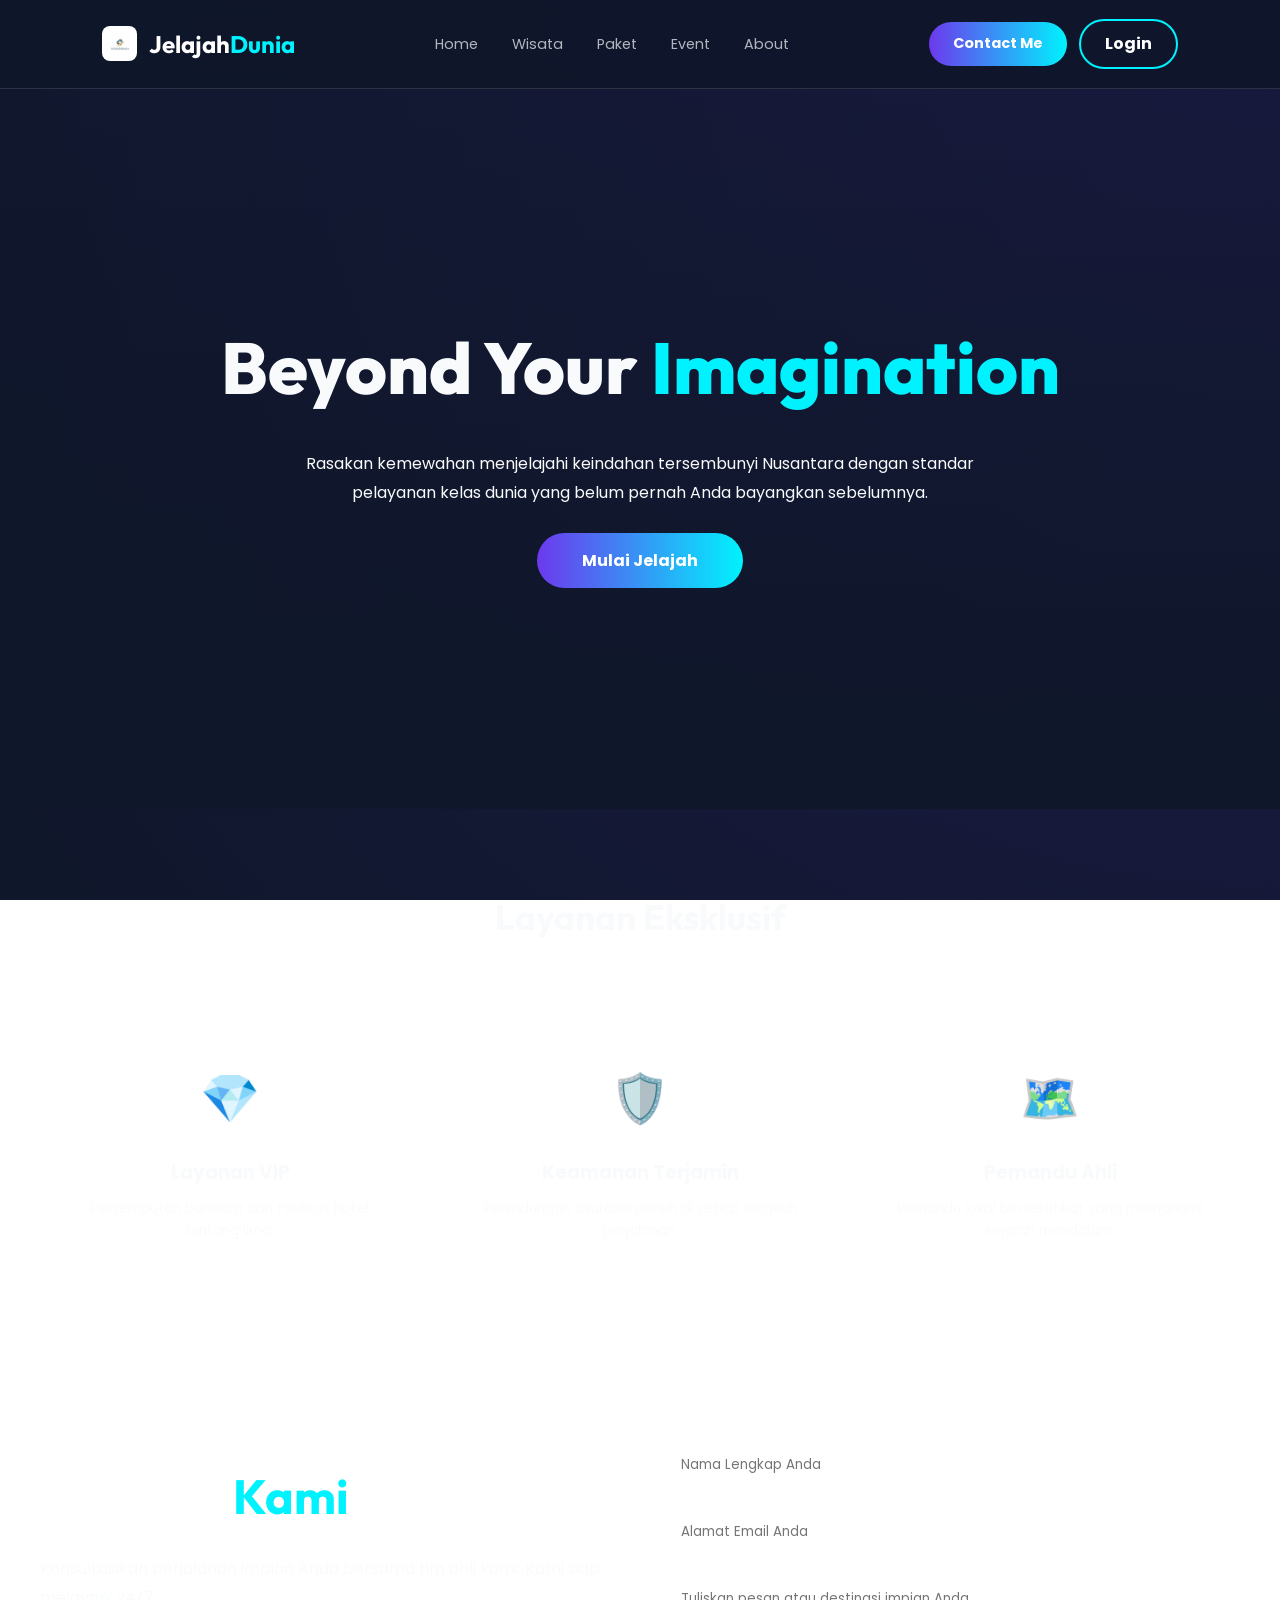
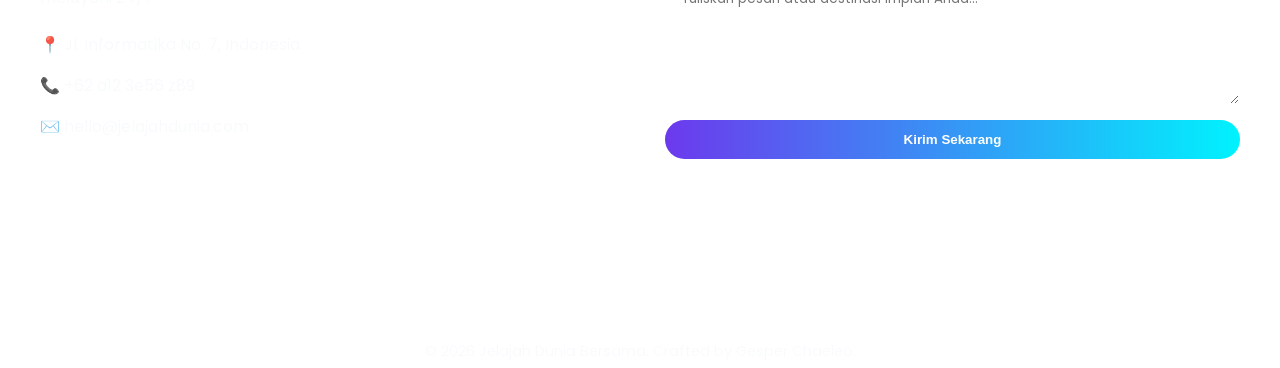
<file: index.html>
<!DOCTYPE html>
<html lang="id">
<head>
    <meta charset="UTF-8">
    <meta name="viewport" content="width=device-width, initial-scale=1.0">
    <title>Redirecting...</title>
    <meta http-equiv="refresh" content="0; url=home.html">
</head>
<body>
</body>
</html>
</file>
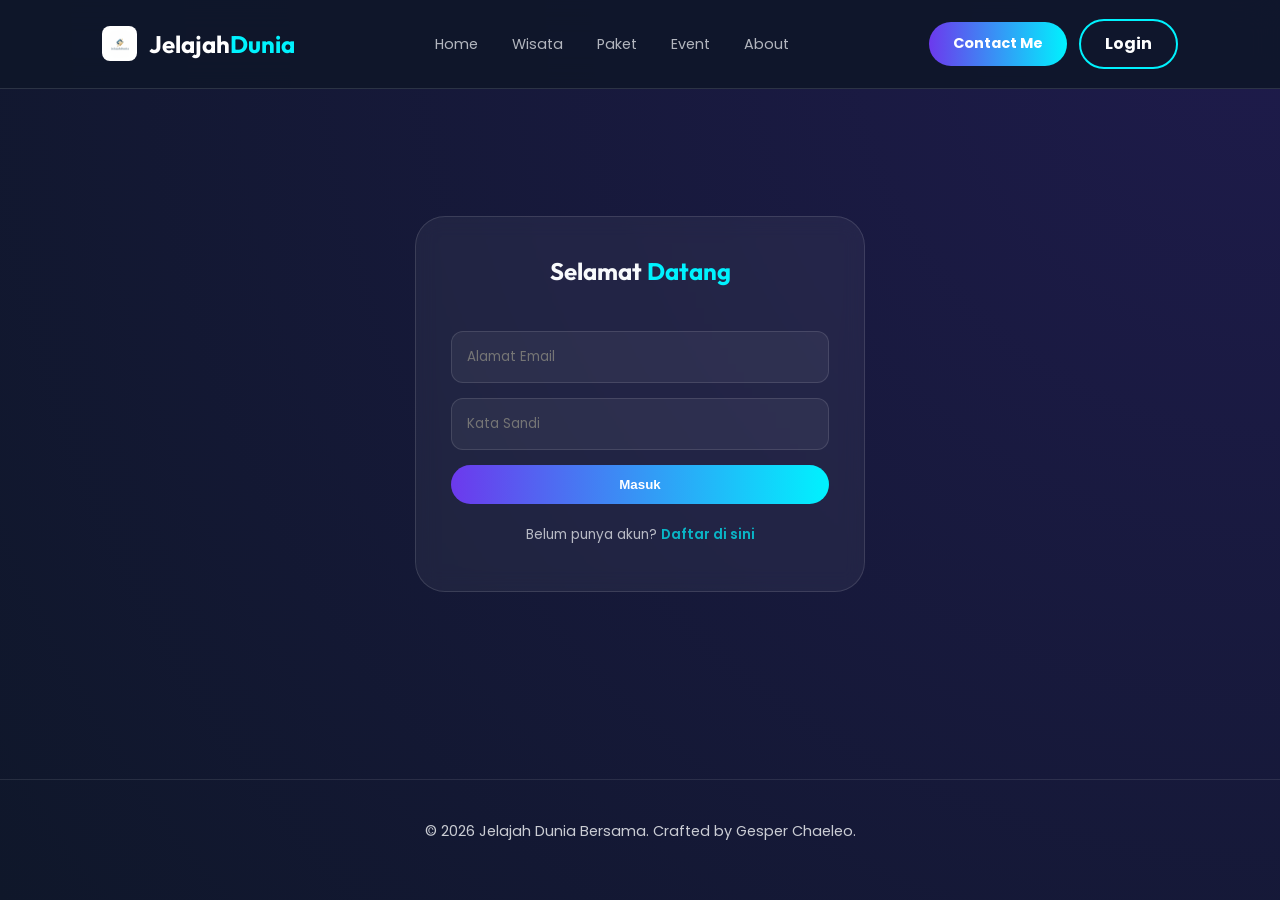
<file: auth.html>
<!DOCTYPE html>
<html lang="id">

<head>
    <meta charset="UTF-8">
    <meta name="viewport" content="width=device-width, initial-scale=1.0">
    <title>Masuk / Daftar | Jelajah Dunia</title>
    <link rel="stylesheet" href="style.css">
    <link rel="icon" type="image/png" href="favicon.png">
</head>

<body>
    <header class="navbar">
        <a href="home.html" class="logo">
            <div class="logo-frame"><img src="favicon.png" alt="Logo" class="logo-img"></div>
            <span class="brand-name">Jelajah<span>Dunia</span></span>
        </a>
        <nav>
            <a href="home.html">Home</a>
            <a href="wisata.html">Wisata</a>
            <a href="paket.html">Paket</a>
            <a href="event.html">Event</a>
            <a href="about.html">About</a>
        </nav>
        <div class="navbar-actions">
            <a href="about.html" class="btn-premium" style="padding: 10px 24px; font-size: 0.9rem;">Contact Me</a>
            <div id="auth-area">
                <a href="auth.html" class="btn-outline">Login</a>
            </div>
        </div>
    </header>

    <main class="container py-80"
        style="display: flex; justify-content: center; align-items: center; min-height: 70vh;">
        <div class="card-v2 card-padding" style="max-width: 450px; width: 100%;">

            <div id="login-box">
                <h2 class="font-outfit text-center mb-40">Selamat <span class="text-accent">Datang</span></h2>
                <form id="login-form" class="contact-form">
                    <input type="email" id="login-email" placeholder="Alamat Email" required>
                    <input type="password" id="login-password" placeholder="Kata Sandi" required>
                    <button type="submit" class="btn-premium w-100">Masuk</button>
                </form>
                <p class="small-text text-center" style="margin-top: 20px;">
                    Belum punya akun? <a href="#" id="to-register" class="text-accent"
                        style="text-decoration: none; font-weight: 600;">Daftar di sini</a>
                </p>
            </div>

            <div id="register-box" style="display: none;">
                <h2 class="font-outfit text-center mb-40">Buat <span class="text-accent">Akun</span></h2>
                <form id="register-form" class="contact-form">
                    <input type="text" id="reg-username" placeholder="Nama Lengkap" required>
                    <input type="email" id="reg-email" placeholder="Alamat Email" required>
                    <input type="password" id="reg-password" placeholder="Kata Sandi Baru" required>
                    <button type="submit" class="btn-premium w-100">Daftar Sekarang</button>
                </form>
                <p class="small-text text-center" style="margin-top: 20px;">
                    Sudah punya akun? <a href="#" id="to-login" class="text-accent"
                        style="text-decoration: none; font-weight: 600;">Masuk di sini</a>
                </p>
            </div>

        </div>
    </main>

    <button id="btn-top" class="back-to-top">⬆</button>
    <script src="https://code.jquery.com/jquery-3.6.0.min.js"></script>
    <script src="script.js"></script>

    <footer>© 2026 Jelajah Dunia Bersama. Crafted by Gesper Chaeleo.</footer>

    <script src="auth.js"></script>
</body>

</html>
</file>
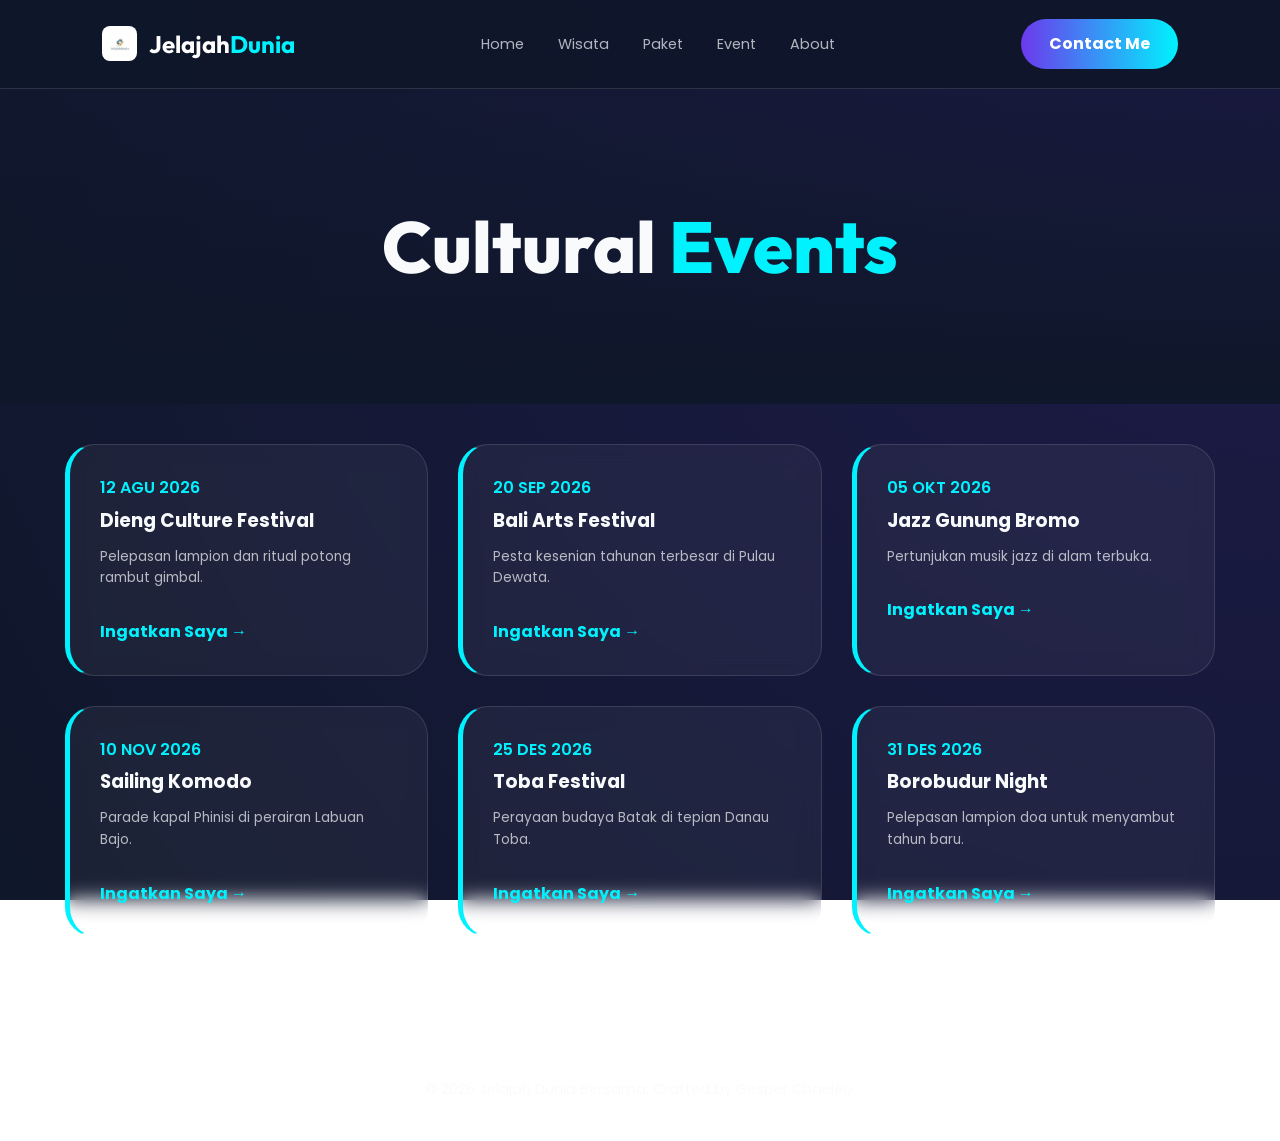
<file: Event.html>
<!DOCTYPE html>
<html lang="id">
<head>
    <meta charset="UTF-8">
    <meta name="viewport" content="width=device-width, initial-scale=1.0">
    <title>Event | Jelajah Dunia</title>
    <link rel="stylesheet" href="style.css">
</head>
<body>
    <header class="navbar">
        <a href="home.html" class="logo">
            <div class="logo-frame"><img src="favicon.png" alt="Logo" class="logo-img"></div>
            <span class="brand-name">Jelajah<span>Dunia</span></span>
        </a>
        <nav>
            <a href="home.html">Home</a>
            <a href="wisata.html">Wisata</a>
            <a href="paket.html">Paket</a>
            <a href="event.html">Event</a>
            <a href="about.html">About</a>
        </nav>
        <a href="about.html" class="btn-premium">Contact Me</a>
    </header>

    <main>
        <section class="hero-page hero-xs" style="background-image: url('https://images.unsplash.com/photo-1492684223066-81342ee5ff30?q=80&w=2000');">
            <div class="hero-content">
                <h1>Cultural <span>Events</span></h1>
            </div>
        </section>

        <section class="container">
            <div class="grid-standard">
                <div class="card-v2 card-event">
                    <h4 class="event-date">12 AGU 2026</h4>
                    <h3>Dieng Culture Festival</h3>
                    <p class="small-text">Pelepasan lampion dan ritual potong rambut gimbal.</p>
                    <div class="event-link">Ingatkan Saya &rarr;</div>
                </div>
                <div class="card-v2 card-event">
                    <h4 class="event-date">20 SEP 2026</h4>
                    <h3>Bali Arts Festival</h3>
                    <p class="small-text">Pesta kesenian tahunan terbesar di Pulau Dewata.</p>
                    <div class="event-link">Ingatkan Saya &rarr;</div>
                </div>
                <div class="card-v2 card-event">
                    <h4 class="event-date">05 OKT 2026</h4>
                    <h3>Jazz Gunung Bromo</h3>
                    <p class="small-text">Pertunjukan musik jazz di alam terbuka.</p>
                    <div class="event-link">Ingatkan Saya &rarr;</div>
                </div>
                <div class="card-v2 card-event">
                    <h4 class="event-date">10 NOV 2026</h4>
                    <h3>Sailing Komodo</h3>
                    <p class="small-text">Parade kapal Phinisi di perairan Labuan Bajo.</p>
                    <div class="event-link">Ingatkan Saya &rarr;</div>
                </div>
                <div class="card-v2 card-event">
                    <h4 class="event-date">25 DES 2026</h4>
                    <h3>Toba Festival</h3>
                    <p class="small-text">Perayaan budaya Batak di tepian Danau Toba.</p>
                    <div class="event-link">Ingatkan Saya &rarr;</div>
                </div>
                <div class="card-v2 card-event">
                    <h4 class="event-date">31 DES 2026</h4>
                    <h3>Borobudur Night</h3>
                    <p class="small-text">Pelepasan lampion doa untuk menyambut tahun baru.</p>
                    <div class="event-link">Ingatkan Saya &rarr;</div>
                </div>
            </div>
        </section>
    </main>

    <footer>© 2026 Jelajah Dunia Bersama. Crafted by Gesper Chaeleo.</footer>
</body>
</html>
</file>
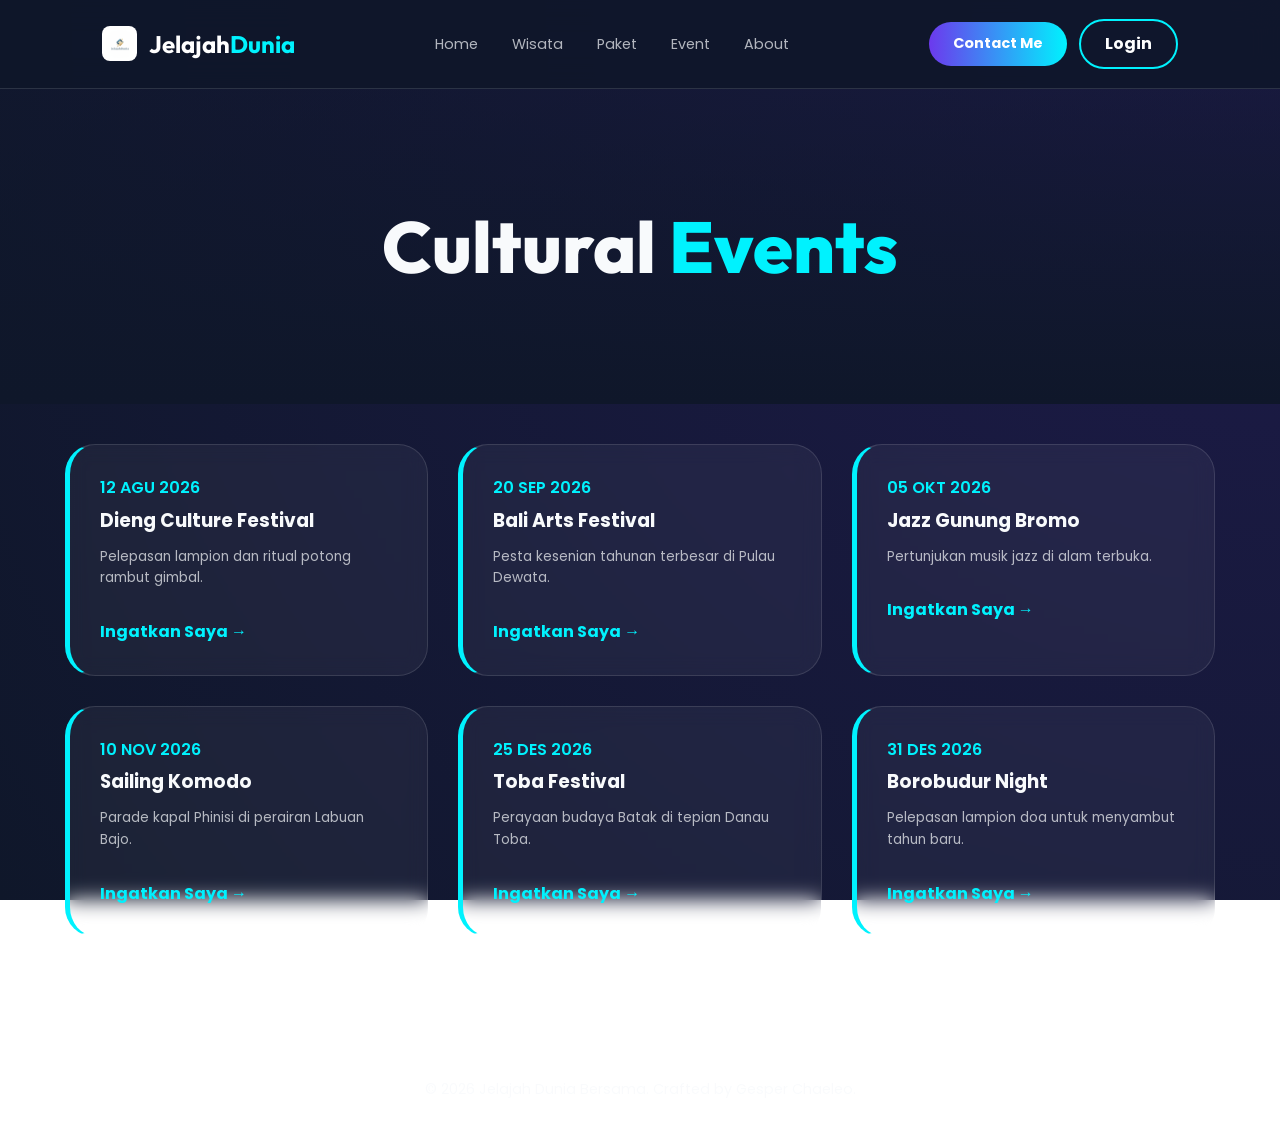
<file: event.html>
<!DOCTYPE html>
<html lang="id">

<head>
    <meta charset="UTF-8">
    <meta name="viewport" content="width=device-width, initial-scale=1.0">
    <title>Event | Jelajah Dunia</title>
    <link rel="stylesheet" href="style.css">
</head>

<body>
    <header class="navbar">
        <a href="home.html" class="logo">
            <div class="logo-frame"><img src="favicon.png" alt="Logo" class="logo-img"></div>
            <span class="brand-name">Jelajah<span>Dunia</span></span>
        </a>
        <nav>
            <a href="home.html">Home</a>
            <a href="wisata.html">Wisata</a>
            <a href="paket.html">Paket</a>
            <a href="event.html">Event</a>
            <a href="about.html">About</a>
        </nav>

        <div class="navbar-actions">
            <a href="about.html" class="btn-premium" style="padding: 10px 24px; font-size: 0.9rem;">Contact Me</a>
            <div id="auth-area">
                <a href="auth.html" class="btn-outline">Login</a>
            </div>
        </div>
    </header>

    <main>
        <section class="hero-page hero-xs"
            style="background-image: url('https://images.unsplash.com/photo-1492684223066-81342ee5ff30?q=80&w=2000');">
            <div class="hero-content">
                <h1>Cultural <span>Events</span></h1>
            </div>
        </section>

        <section class="container">
            <div class="grid-standard">
                <div class="card-v2 card-event">
                    <h4 class="event-date">12 AGU 2026</h4>
                    <h3>Dieng Culture Festival</h3>
                    <p class="small-text">Pelepasan lampion dan ritual potong rambut gimbal.</p>
                    <div class="event-link">Ingatkan Saya &rarr;</div>
                </div>
                <div class="card-v2 card-event">
                    <h4 class="event-date">20 SEP 2026</h4>
                    <h3>Bali Arts Festival</h3>
                    <p class="small-text">Pesta kesenian tahunan terbesar di Pulau Dewata.</p>
                    <div class="event-link">Ingatkan Saya &rarr;</div>
                </div>
                <div class="card-v2 card-event">
                    <h4 class="event-date">05 OKT 2026</h4>
                    <h3>Jazz Gunung Bromo</h3>
                    <p class="small-text">Pertunjukan musik jazz di alam terbuka.</p>
                    <div class="event-link">Ingatkan Saya &rarr;</div>
                </div>
                <div class="card-v2 card-event">
                    <h4 class="event-date">10 NOV 2026</h4>
                    <h3>Sailing Komodo</h3>
                    <p class="small-text">Parade kapal Phinisi di perairan Labuan Bajo.</p>
                    <div class="event-link">Ingatkan Saya &rarr;</div>
                </div>
                <div class="card-v2 card-event">
                    <h4 class="event-date">25 DES 2026</h4>
                    <h3>Toba Festival</h3>
                    <p class="small-text">Perayaan budaya Batak di tepian Danau Toba.</p>
                    <div class="event-link">Ingatkan Saya &rarr;</div>
                </div>
                <div class="card-v2 card-event">
                    <h4 class="event-date">31 DES 2026</h4>
                    <h3>Borobudur Night</h3>
                    <p class="small-text">Pelepasan lampion doa untuk menyambut tahun baru.</p>
                    <div class="event-link">Ingatkan Saya &rarr;</div>
                </div>
            </div>
        </section>
    </main>

    <button id="btn-top" class="back-to-top">⬆</button>

    <script src="https://code.jquery.com/jquery-3.6.0.min.js"></script>
    <script src="script.js"></script>

    <footer>© 2026 Jelajah Dunia Bersama. Crafted by Gesper Chaeleo.</footer>
</body>

</html>
</file>
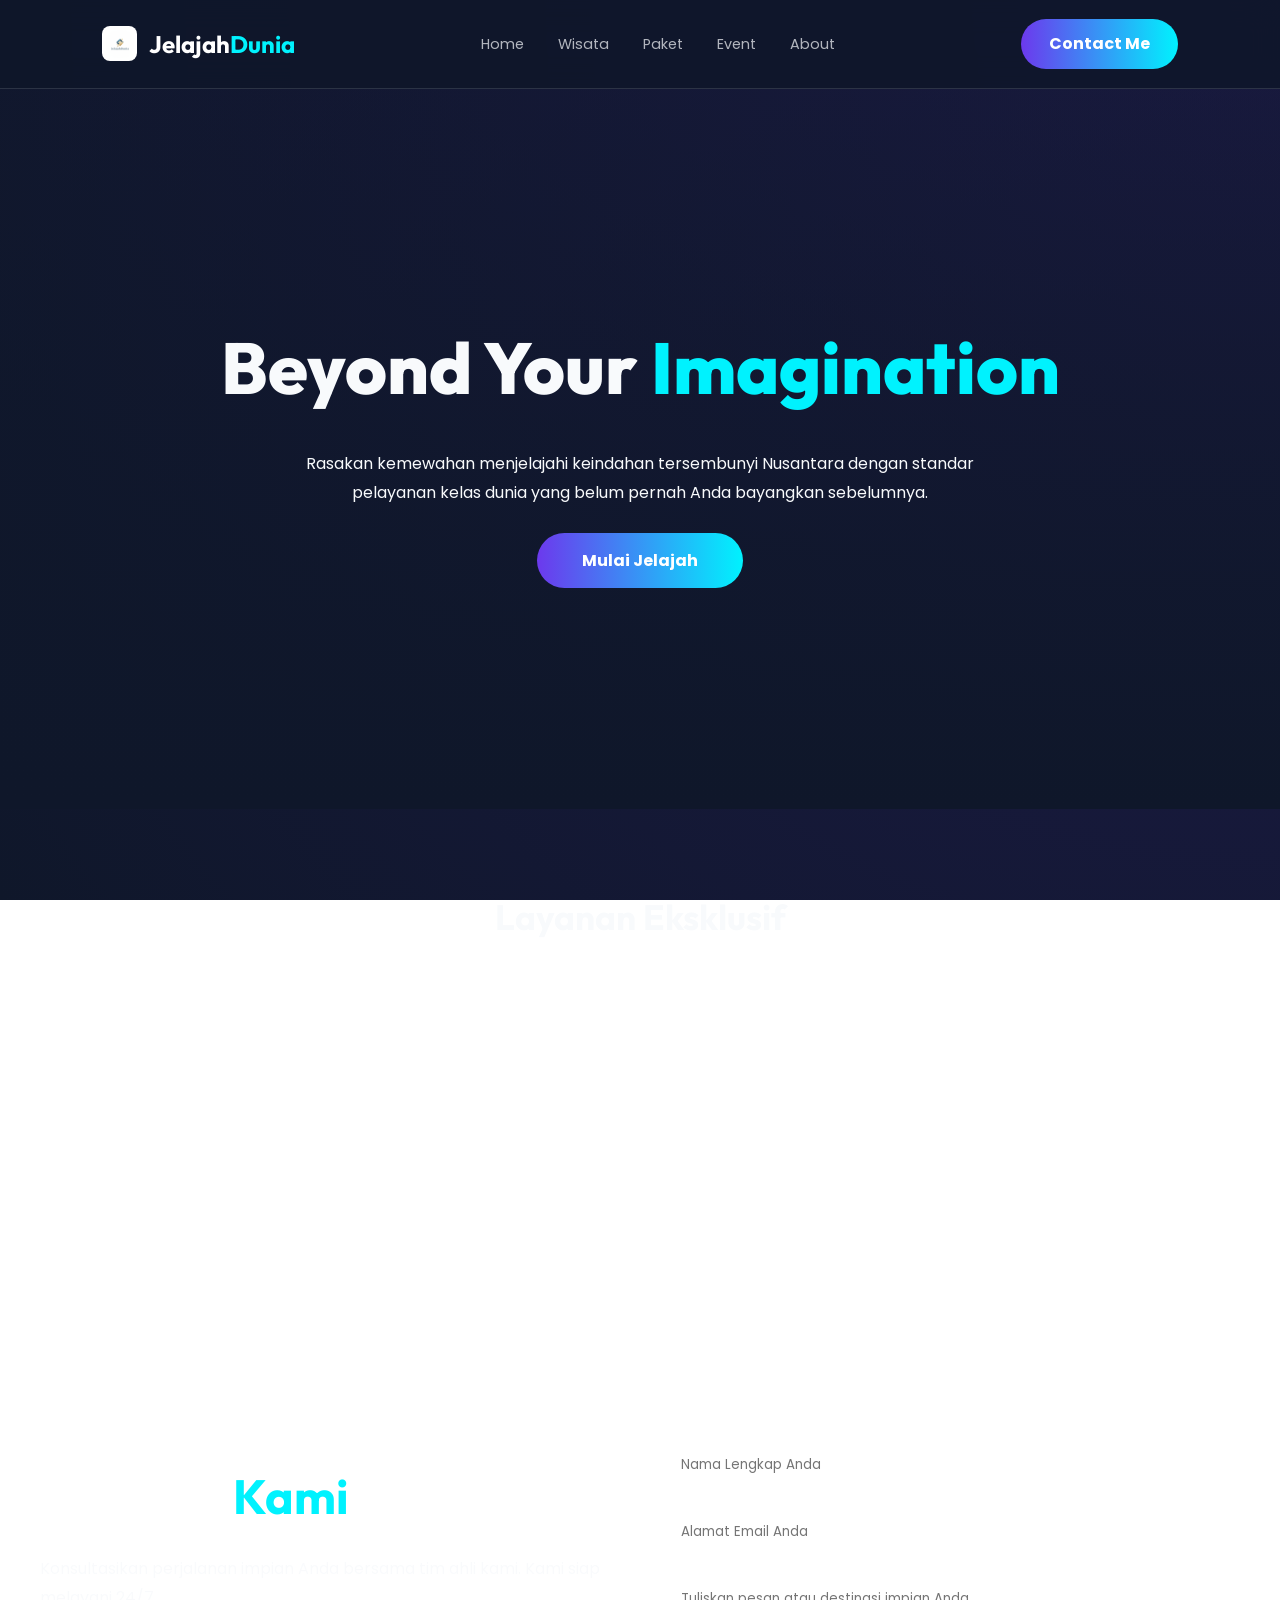
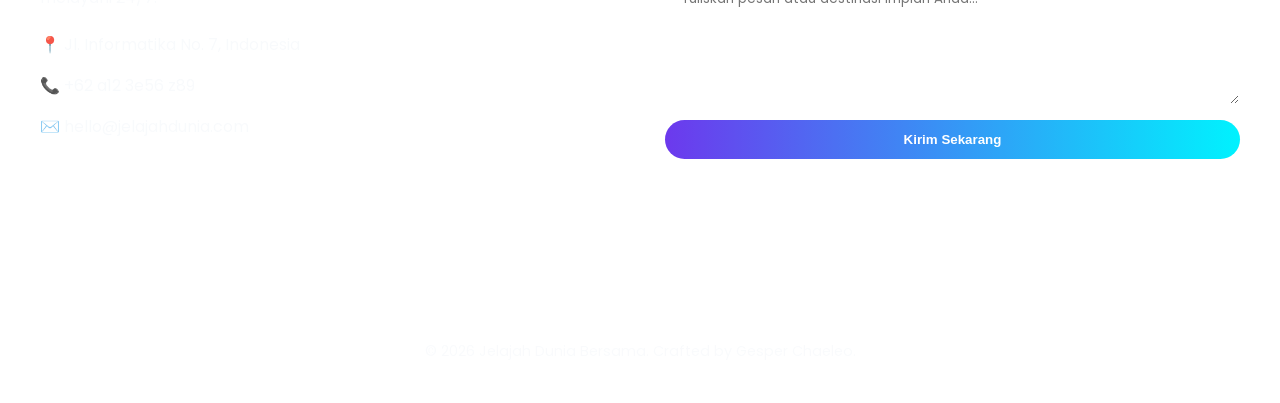
<file: Home.html>
<!DOCTYPE html>
<html lang="id">
<head>
    <meta charset="UTF-8">
    <meta name="viewport" content="width=device-width, initial-scale=1.0">
    <title>Jelajah Dunia | Home</title>
    <link rel="stylesheet" href="style.css">
    <link rel="icon" type="image/png" href="favicon.png">
</head>
<body>
    <header class="navbar">
        <a href="home.html" class="logo">
            <div class="logo-frame"><img src="favicon.png" alt="Logo" class="logo-img"></div>
            <span class="brand-name">Jelajah<span>Dunia</span></span>
        </a>
        <nav>
            <a href="home.html">Home</a>
            <a href="wisata.html">Wisata</a>
            <a href="paket.html">Paket</a>
            <a href="event.html">Event</a>
            <a href="about.html">About</a>
        </nav>
        <a href="about.html" class="btn-premium">Contact Me</a>
    </header>

    <main>
        <section class="hero-page" style="background-image: url('https://images.unsplash.com/photo-1501785888041-af3ef285b470?q=80&w=2070');">
            <div class="hero-content">
                <h1>Beyond Your <span>Imagination</span></h1>
                <p class="hero-desc">Rasakan kemewahan menjelajahi keindahan tersembunyi Nusantara dengan standar pelayanan kelas dunia yang belum pernah Anda bayangkan sebelumnya.</p>
                <a href="wisata.html" class="btn-premium btn-premium-lg">Mulai Jelajah</a>
            </div>
        </section>

        <section class="container py-80">
            <h2 class="font-outfit text-center section-title">Layanan Eksklusif</h2>
            <div class="grid-standard">
                <div class="card-v2 card-center">
                    <div class="card-icon">💎</div>
                    <h3>Layanan VIP</h3>
                    <p class="small-text">Penjemputan bandara dan fasilitas hotel bintang lima.</p>
                </div>
                <div class="card-v2 card-center">
                    <div class="card-icon">🛡️</div>
                    <h3>Keamanan Terjamin</h3>
                    <p class="small-text">Perlindungan asuransi penuh di setiap langkah perjalanan.</p>
                </div>
                <div class="card-v2 card-center">
                    <div class="card-icon">🗺️</div>
                    <h3>Pemandu Ahli</h3>
                    <p class="small-text">Pemandu lokal bersertifikat yang memahami sejarah mendalam.</p>
                </div>
            </div>

            <hr class="divider">

            <div class="grid-contact">
                <div>
                    <h2 class="brand-name section-title-lg">Hubungi<span> Kami</span></h2>
                    <p class="lead-text">Konsultasikan perjalanan impian Anda bersama tim ahli kami. Kami siap melayani 24/7.</p>
                    <div class="contact-info">
                        <p>📍 Jl. Informatika No. 7, Indonesia</p>
                        <p>📞 +62 a12 3e56 z89</p>
                        <p>✉️ hello@jelajahdunia.com</p>
                    </div>
                </div>
                <div class="contact-form">
                    <input type="text" placeholder="Nama Lengkap Anda" required>
                    <input type="email" placeholder="Alamat Email Anda" required>
                    <textarea placeholder="Tuliskan pesan atau destinasi impian Anda..." rows="5" required></textarea>
                    <button type="submit" class="btn-premium">Kirim Sekarang</button>
                </div>
            </div>
        </section>
    </main>

    <footer>© 2026 Jelajah Dunia Bersama. Crafted by Gesper Chaeleo.</footer>
</body>
</html>
</file>
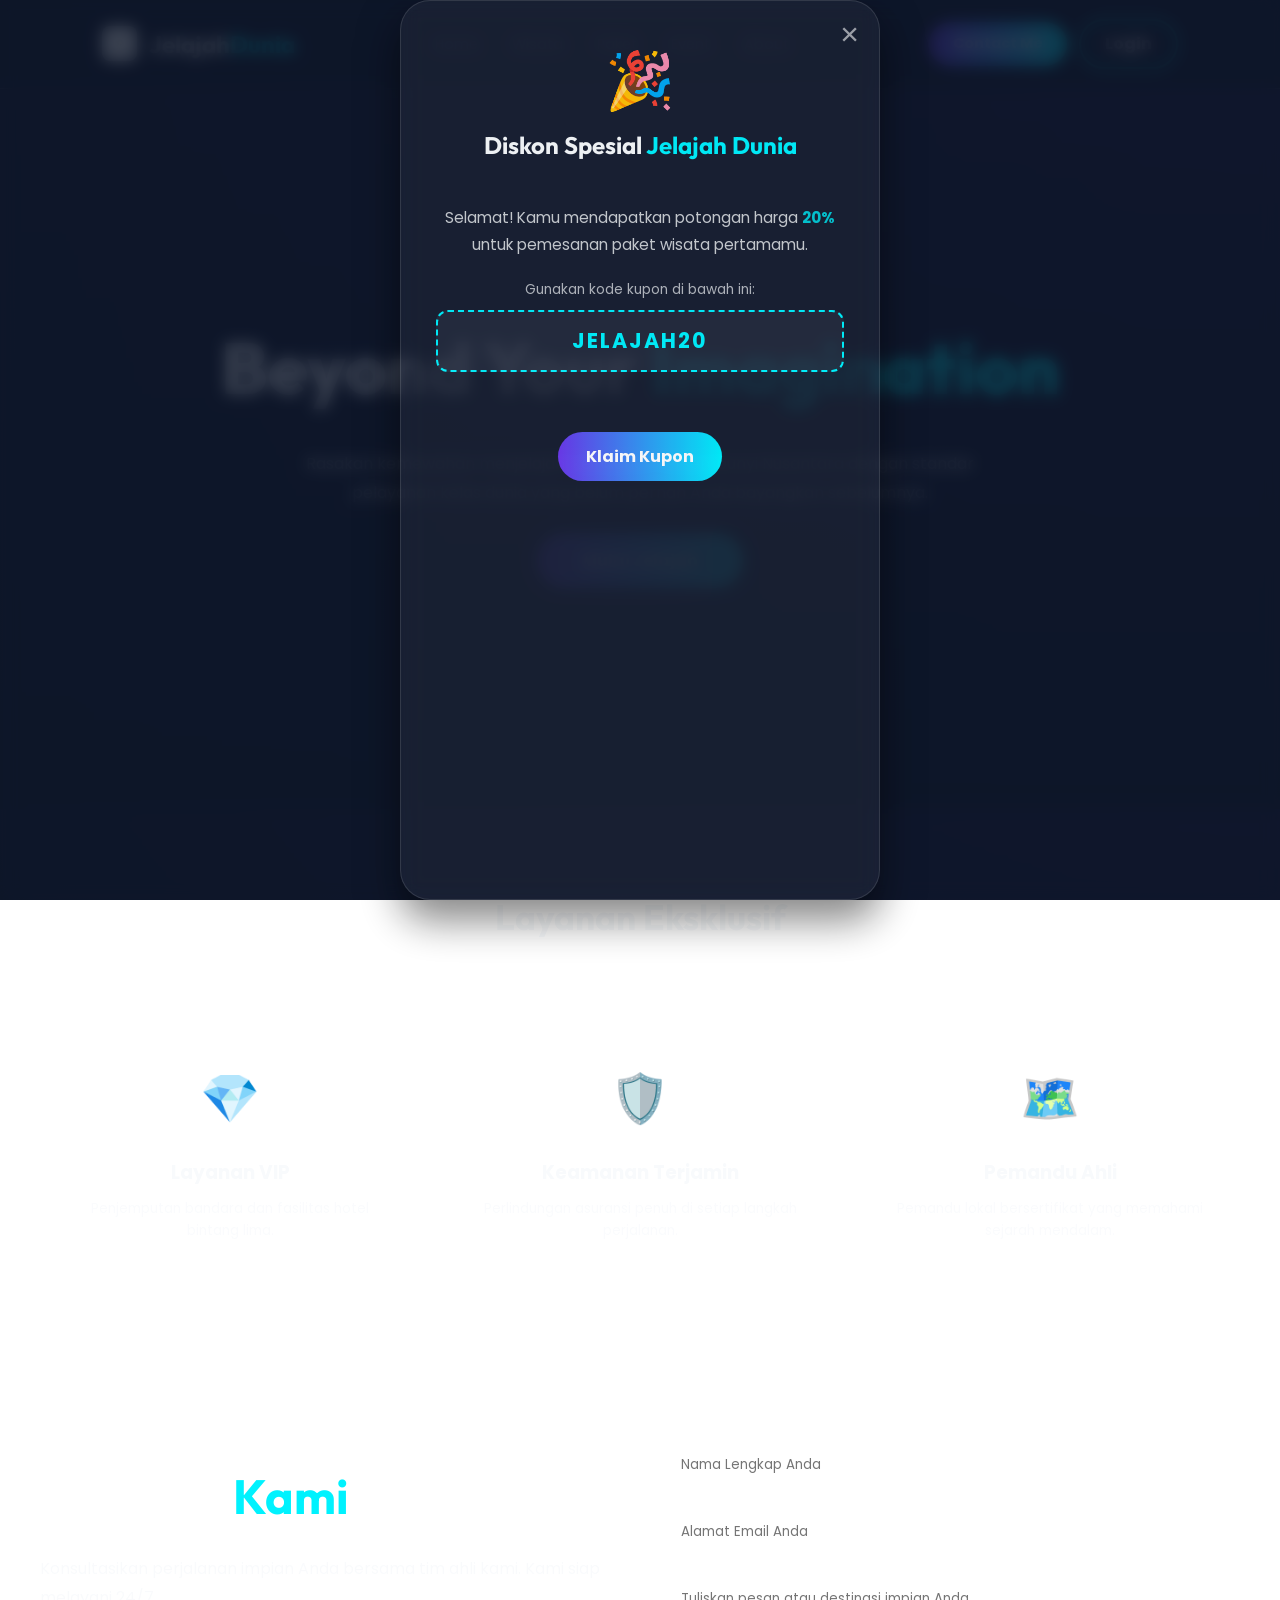
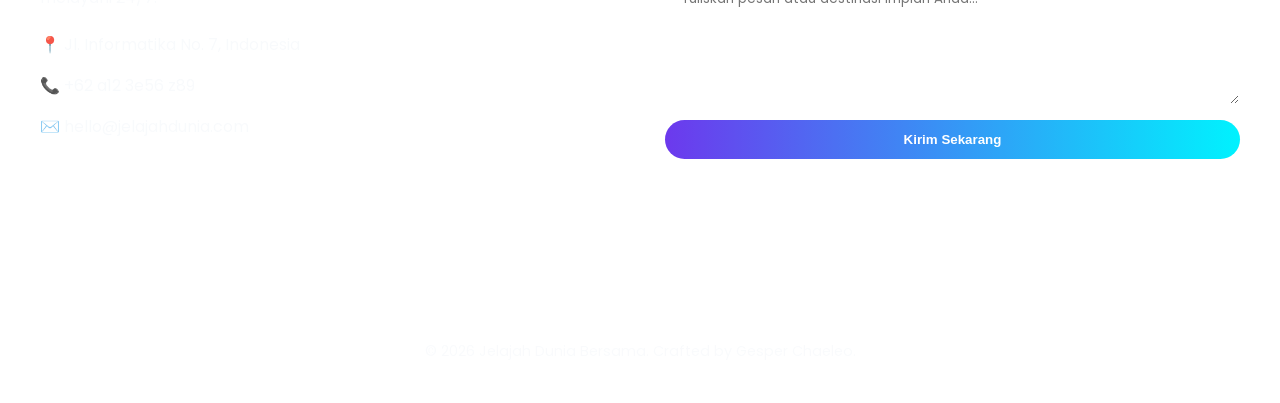
<file: home.html>
<!DOCTYPE html>
<html lang="id">

<head>
    <meta charset="UTF-8">
    <meta name="viewport" content="width=device-width, initial-scale=1.0">
    <title>Jelajah Dunia | Home</title>
    <link rel="stylesheet" href="style.css">
    <link rel="icon" type="image/png" href="favicon.png">
</head>

<body>

    <header class="navbar">
        <a href="home.html" class="logo">
            <div class="logo-frame"><img src="favicon.png" alt="Logo" class="logo-img"></div>
            <span class="brand-name">Jelajah<span>Dunia</span></span>
        </a>
        <nav>
            <a href="home.html">Home</a>
            <a href="wisata.html">Wisata</a>
            <a href="paket.html">Paket</a>
            <a href="event.html">Event</a>
            <a href="about.html">About</a>
        </nav>

        <div class="navbar-actions">
            <a href="about.html" class="btn-premium" style="padding: 10px 24px; font-size: 0.9rem;">Contact Me</a>
            <div id="auth-area">
                <a href="auth.html" class="btn-outline">Login</a>
            </div>
        </div>
    </header>

    <main>
        <section class="hero-page"
            style="background-image: url('https://images.unsplash.com/photo-1501785888041-af3ef285b470?q=80&w=2070');">
            <div class="hero-content">
                <h1>Beyond Your <span>Imagination</span></h1>
                <p class="hero-desc">Rasakan kemewahan menjelajahi keindahan tersembunyi Nusantara dengan standar
                    pelayanan kelas dunia yang belum pernah Anda bayangkan sebelumnya.</p>
                <a href="wisata.html" class="btn-premium btn-premium-lg">Mulai Jelajah</a>
            </div>
        </section>

        <section class="container py-80">
            <h2 class="font-outfit text-center section-title">Layanan Eksklusif</h2>
            <div class="grid-standard">
                <div class="card-v2 card-center">
                    <div class="card-icon">💎</div>
                    <h3>Layanan VIP</h3>
                    <p class="small-text">Penjemputan bandara dan fasilitas hotel bintang lima.</p>
                </div>
                <div class="card-v2 card-center">
                    <div class="card-icon">🛡️</div>
                    <h3>Keamanan Terjamin</h3>
                    <p class="small-text">Perlindungan asuransi penuh di setiap langkah perjalanan.</p>
                </div>
                <div class="card-v2 card-center">
                    <div class="card-icon">🗺️</div>
                    <h3>Pemandu Ahli</h3>
                    <p class="small-text">Pemandu lokal bersertifikat yang memahami sejarah mendalam.</p>
                </div>
            </div>

            <hr class="divider">

            <div class="grid-contact">
                <div>
                    <h2 class="brand-name section-title-lg">Hubungi<span> Kami</span></h2>
                    <p class="lead-text">Konsultasikan perjalanan impian Anda bersama tim ahli kami. Kami siap melayani
                        24/7.</p>
                    <div class="contact-info">
                        <p>📍 Jl. Informatika No. 7, Indonesia</p>
                        <p>📞 +62 a12 3e56 z89</p>
                        <p>✉️ hello@jelajahdunia.com</p>
                    </div>
                </div>
                <div class="contact-form">
                    <input type="text" placeholder="Nama Lengkap Anda" required>
                    <input type="email" placeholder="Alamat Email Anda" required>
                    <textarea placeholder="Tuliskan pesan atau destinasi impian Anda..." rows="5" required></textarea>
                    <button type="submit" class="btn-premium">Kirim Sekarang</button>
                </div>
            </div>
        </section>
    </main>

    <button id="btn-top" class="back-to-top">⬆</button>
    <footer>© 2026 Jelajah Dunia Bersama. Crafted by Gesper Chaeleo.</footer>

    <div id="discount-popup" class="popup-overlay">
        <div class="popup-content card-v2">
            <button id="close-popup" class="close-btn">&times;</button>

            <div class="card-padding text-center">
                <span class="card-icon" style="font-size: 3.5rem;">🎉</span>
                <h2 class="font-outfit mb-40">Diskon Spesial <span class="text-accent">Jelajah Dunia</span></h2>
                <p class="lead-text" style="font-size: 0.95rem;">Selamat! Kamu mendapatkan potongan harga <strong
                        class="text-accent">20%</strong> untuk pemesanan paket wisata pertamamu.</p>
                <p class="small-text" style="margin: 15px 0 10px 0;">Gunakan kode kupon di bawah ini:</p>

                <div class="coupon-box text-accent">JELAJAH20</div>

                <div class="mt-60">
                    <a href="paket.html" class="btn-premium">Klaim Kupon</a>
                </div>
            </div>
        </div>
    </div>

    <script src="https://code.jquery.com/jquery-3.6.0.min.js"></script>
    <script src="script.js"></script>
    <script src="popup.js"></script>
</body>

</html>
</file>
<file: style.css>
@import url('https://fonts.googleapis.com/css2?family=Outfit:wght@400;600;700;800&family=Poppins:wght@300;400;600&display=swap');

:root {
    --primary: #6c39ed;
    --accent: #00f2fe;
    --dark: #0f172a;
    --light: #f8fafc;
    --glass: rgba(255, 255, 255, 0.05);
    --glass-border: rgba(255, 255, 255, 0.12);
    --transition: all 0.3s cubic-bezier(0.4, 0, 0.2, 1);
}

* {
    margin: 0;
    padding: 0;
    box-sizing: border-box;
}

html {
    scroll-behavior: smooth;
}

body {
    background: radial-gradient(circle at top right, #1e1b4b, #0f172a);
    background-attachment: fixed;
    color: var(--light);
    font-family: 'Poppins', sans-serif;
    line-height: 1.6;
    overflow-x: hidden;
}

.container {
    max-width: 1200px;
    margin: 0 auto;
    padding: 0 25px;
}

/* NAVBAR */
.navbar {
    display: flex;
    justify-content: space-between;
    align-items: center;
    padding: 1.2rem 8%;
    background: rgba(15, 23, 42, 0.9);
    backdrop-filter: blur(15px);
    position: sticky;
    top: 0;
    z-index: 1000;
    border-bottom: 1px solid var(--glass-border);
    transition: var(--transition);
}

.navbar-actions {
    display: flex;
    align-items: center;
    gap: 12px; 
}

.btn-outline {
    display: inline-block;
    background: transparent;
    color: white;
    border: 2px solid var(--accent);
    padding: 10px 24px;
    border-radius: 50px;
    text-decoration: none;
    font-weight: 700;
    transition: var(--transition);
    text-align: center;
    cursor: pointer;
}

.btn-outline:hover {
    background: var(--accent);
    color: var(--dark);
    box-shadow: 0 5px 15px rgba(0, 242, 254, 0.3);
    transform: scale(1.05);
}
.logo {
    display: flex;
    align-items: center;
    gap: 12px;
    text-decoration: none;
}

.logo-frame {
    width: 35px;
    height: 35px;
    background: white;
    border-radius: 8px;
    display: flex;
    align-items: center;
    justify-content: center;
}

.logo-img {
    width: 80%;
    height: 80%;
}

.brand-name {
    font-family: 'Outfit', sans-serif;
    font-weight: 700;
    font-size: 1.5rem;
    color: white;
}

.brand-name span {
    color: var(--accent);
}

nav a {
    color: var(--light);
    text-decoration: none;
    margin: 0 15px;
    font-size: 0.9rem;
    opacity: 0.7;
    transition: var(--transition);
}

nav a:hover {
    opacity: 1;
    color: var(--accent);
}

/* HERO SECTIONS */
.hero-page {
    height: 80vh;
    display: flex;
    align-items: center;
    justify-content: center;
    text-align: center;
    background-size: cover;
    background-position: center;
    position: relative;
    transition: var(--transition);
}

.hero-sm {
    height: 40vh;
}

.hero-xs {
    height: 35vh;
}

.hero-page::before {
    content: '';
    position: absolute;
    top: 0;
    left: 0;
    width: 100%;
    height: 100%;
    background: linear-gradient(to bottom, rgba(15, 23, 42, 0.4), #0f172a);
}

.hero-content {
    position: relative;
    z-index: 3;
    padding: 20px;
}

.hero-content h1 {
    font-family: 'Outfit', sans-serif;
    font-size: clamp(2.5rem, 6vw, 4.5rem);
    font-weight: 800;
}

.hero-content h1 span {
    color: var(--accent);
}

.hero-desc {
    max-width: 700px;
    line-height: 1.8;
    margin: 25px auto;
}

/* UTILITY CLASSES */
.text-center {
    text-align: center;
}

.text-accent {
    color: var(--accent);
}

.font-outfit {
    font-family: 'Outfit', sans-serif;
}

.section-title {
    font-size: 2.2rem;
    margin-bottom: 50px;
}

.section-title-lg {
    font-size: 3rem;
}

.lead-text {
    opacity: 0.8;
    max-width: 800px;
    margin: 20px auto;
    line-height: 1.8;
}

.small-text {
    font-size: 0.85rem;
    opacity: 0.7;
    margin: 10px 0;
}

.price-text {
    font-weight: 700;
    color: var(--accent);
    font-size: 1.2rem;
    margin: 15px 0;
}

.w-100 {
    width: 100%;
}

.mt-60 {
    margin-top: 60px;
}

.mb-60 {
    margin-bottom: 60px;
}

.mb-40 {
    margin-bottom: 40px;
}

.py-80 {
    padding: 80px 0;
}

.divider {
    border: 0;
    height: 1px;
    background: var(--glass-border);
    margin: 60px 0;
}

/* GRIDS */
.grid-standard {
    display: grid;
    grid-template-columns: repeat(auto-fit, minmax(300px, 1fr));
    gap: 30px;
    padding: 40px 0;
}

.grid-founders {
    display: grid;
    grid-template-columns: repeat(3, 1fr);
    gap: 30px;
    padding-bottom: 40px;
}

.grid-contact {
    display: grid;
    grid-template-columns: repeat(auto-fit, minmax(300px, 1fr));
    gap: 50px;
    align-items: center;
}

/* CARDS */
.card-v2 {
    background: var(--glass);
    border: 1px solid var(--glass-border);
    border-radius: 30px;
    overflow: hidden;
    transition: var(--transition);
    backdrop-filter: blur(10px);
    height: 100%;
    display: flex;
    flex-direction: column;
    position: relative;
}

.card-v2:hover {
    transform: translateY(-10px);
    border-color: var(--accent);
}

.card-padding {
    padding: 35px;
}

.card-center {
    text-align: center;
    padding: 25px;
}

.card-event {
    padding: 30px;
    border-left: 5px solid var(--accent);
}

.card-icon {
    font-size: 3rem;
    margin-bottom: 20px;
}

.founder-img {
    height: 100px;
    margin: 0 auto;
    display: block;
}

.event-date {
    color: var(--accent);
    font-weight: 600;
    margin-bottom: 5px;
}

.event-link {
    margin-top: 20px;
    font-weight: 700;
    color: var(--accent);
    cursor: pointer;
    transition: var(--transition);
}

.event-link:hover {
    color: white;
}

/* GAMBAR KARTU */
.img-container {
    position: relative;
    width: 100%;
    height: 230px;
    overflow: hidden;
}

.card-img {
    width: 100%;
    height: 100%;
    object-fit: cover;
    transition: 0.5s;
}

.card-v2:hover .card-img {
    transform: scale(1.1);
}

.label-overlay {
    position: absolute;
    bottom: 15px;
    left: 15px;
    background: rgba(0, 0, 0, 0.6);
    padding: 5px 15px;
    border-radius: 20px;
    font-size: 0.8rem;
    backdrop-filter: blur(5px);
}

.status-badge {
    position: absolute;
    top: 15px;
    right: 15px;
    background: var(--accent);
    color: var(--dark);
    padding: 4px 12px;
    border-radius: 20px;
    font-weight: 700;
    font-size: 0.7rem;
    z-index: 5;
}

.card-body {
    padding: 25px;
    flex-grow: 1;
    display: flex;
    flex-direction: column;
    justify-content: space-between;
}

.card-body h3 {
    margin-bottom: 10px;
}

/* CONTACT FORM & INFO */
.contact-info {
    display: flex;
    flex-direction: column;
    gap: 15px;
    opacity: 0.9;
}

.contact-form {
    display: flex;
    flex-direction: column;
    gap: 15px;
    width: 100%;
}

.contact-form input,
.contact-form textarea {
    width: 100%;
    background: var(--glass);
    border: 1px solid var(--glass-border);
    padding: 15px;
    border-radius: 12px;
    color: white;
    font-family: inherit;
    outline: none;
}

.contact-form input:focus,
.contact-form textarea:focus {
    border-color: var(--accent);
}

/* BUTTONS */
.btn-premium {
    display: inline-block;
    background: linear-gradient(90deg, var(--primary), var(--accent));
    color: white;
    padding: 12px 28px;
    border-radius: 50px;
    text-decoration: none;
    font-weight: 700;
    border: none;
    cursor: pointer;
    transition: var(--transition);
    text-align: center;
}

.btn-premium-lg {
    padding: 15px 45px;
}

.btn-premium:hover {
    transform: scale(1.05);
    box-shadow: 0 10px 20px rgba(0, 242, 254, 0.3);
}

/* FOOTER */
footer {
    text-align: center;
    padding: 40px;
    border-top: 1px solid var(--glass-border);
    margin-top: 60px;
    font-size: 0.9rem;
    opacity: 0.8;
}

/*JQuery*/
.popup-overlay {
    position: fixed;
    top: 0;
    left: 0;
    width: 100%;
    height: 100%;
    background: rgba(15, 23, 42, 0.85); 
    backdrop-filter: blur(8px); 
    z-index: 3000; 
    display: none; 
    justify-content: center;
    align-items: center;
}

.popup-content {
    max-width: 480px;
    width: 90%;
    position: relative;
    box-shadow: 0 20px 40px rgba(0, 0, 0, 0.5);
}

.close-btn {
    position: absolute;
    top: 15px;
    right: 20px;
    background: transparent;
    border: none;
    color: white;
    font-size: 2rem;
    cursor: pointer;
    opacity: 0.6;
    transition: var(--transition);
    z-index: 10;
}

.close-btn:hover {
    opacity: 1;
    color: #ef4444;
}

.coupon-box {
    background: var(--glass);
    padding: 12px;
    border-radius: 12px;
    border: 2px dashed var(--accent);
    display: inline-block;
    width: 100%;
    font-weight: 700;
    letter-spacing: 2px;
    font-size: 1.3rem;
}

/* Tombol Back to Top Melayang */
.back-to-top {
    position: fixed;
    bottom: 30px;
    right: 30px;
    background: var(--accent);
    color: white;
    border: none;
    width: 50px;
    height: 50px;
    border-radius: 50%;
    cursor: pointer;
    display: none; 
    z-index: 2500;
    font-size: 1.2rem;
    box-shadow: 0 5px 15px rgba(0, 0, 0, 0.3);
    transition: all 0.3s ease;
}
.back-to-top:hover {
    transform: translateY(-5px);
    box-shadow: 0 8px 20px rgba(255, 74, 90, 0.4);
}

/*MEDIA QUERIES*/

/LAYAR LAPTOP KECIL / TABLET LANDSCAPE*/ @media (max-width: 1024px) {
    .navbar {
        padding: 1.2rem 5%;
        /* Mempersempit padding samping navbar */
    }

    .grid-founders {
        grid-template-columns: repeat(2, 1fr);
        /* Susunan tim founder berubah jadi 2 kolom */
    }
}

/*LAYAR TABLET POTRAIT*/
@media (max-width: 768px) {
    .navbar {
        flex-direction: column;
        /* Menyusun Logo, Menu, dan Button secara vertikal */
        gap: 15px;
        padding: 1.5rem 25px;
        text-align: center;
    }

    nav {
        display: flex;
        flex-wrap: wrap;
        justify-content: center;
        gap: 10px;
    }

    nav a {
        margin: 0 8px;
        /* Mengurangi jarak antar menu link */
        font-size: 0.85rem;
    }

    .hero-page {
        height: 60vh;
        /* Mengurangi tinggi hero section di tablet agar proporsional */
    }

    .hero-sm,
    .hero-xs {
        height: 30vh;
    }

    .grid-contact {
        grid-template-columns: 1fr;
        /* Form kontak dan teks info bertumpuk ke bawah */
        gap: 40px;
    }

    .section-title {
        font-size: 1.8rem;
        margin-bottom: 30px;
    }

    .section-title-lg {
        font-size: 2.3rem;
    }

    .py-80 {
        padding: 50px 0;
        /* Mengurangi padding section */
    }

    .divider {
        margin: 40px 0;
    }
}

/*LAYAR SMARTPHONE / HP*/
@media (max-width: 480px) {
    body {
        font-size: 0.9rem;
        /* Mengecilkan teks dasar sedikit agar muat di HP kecil */
    }

    .container {
        padding: 0 15px;
        /* Spasi kanan-kiri layar lebih tipis */
    }

    .hero-page {
        height: 50vh;
        /* Makin pendek di layar HP */
    }

    .hero-content h1 {
        font-size: 2.2rem;
        /* Judul utama diperkecil agar tidak terpotong */
    }

    .hero-desc {
        font-size: 0.85rem;
        margin: 15px auto;
    }

    .grid-standard,
    .grid-founders {
        grid-template-columns: 1fr;
        /* Semua kartu otomatis penuh 1 kolom vertikal */
        gap: 20px;
        padding: 20px 0;
    }

    .card-padding {
        padding: 25px;
        /* Mengurangi padding dalam kartu */
    }

    .contact-form input,
    .contact-form textarea {
        padding: 12px;
        /* Input box disesuaikan untuk jari pengguna HP */
    }

    .btn-premium {
        width: 100%;
        /* Semua tombol utama otomatis selebar layar HP */
        padding: 12px 20px;
    }

    .btn-premium-lg {
        padding: 12px 20px;
    }

    footer {
        padding: 30px 15px;
        margin-top: 40px;
    }
}
</file>
